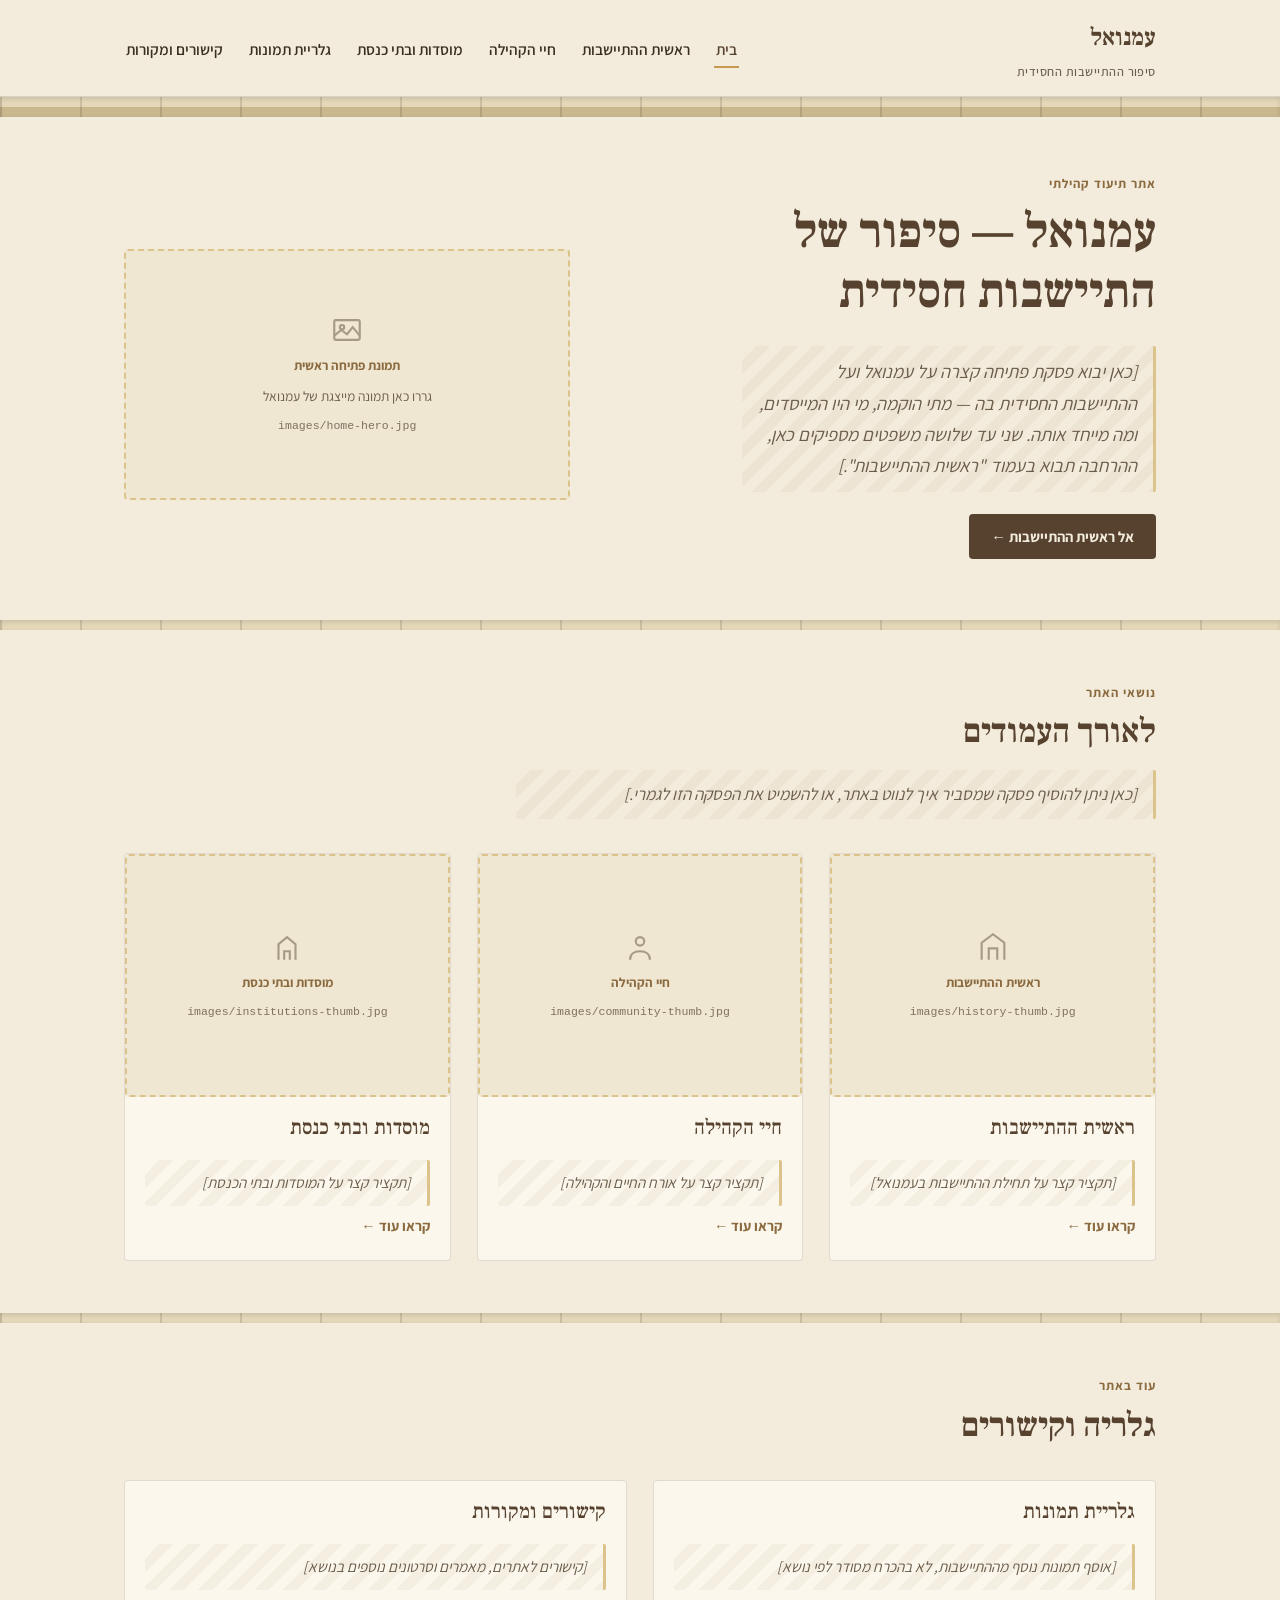
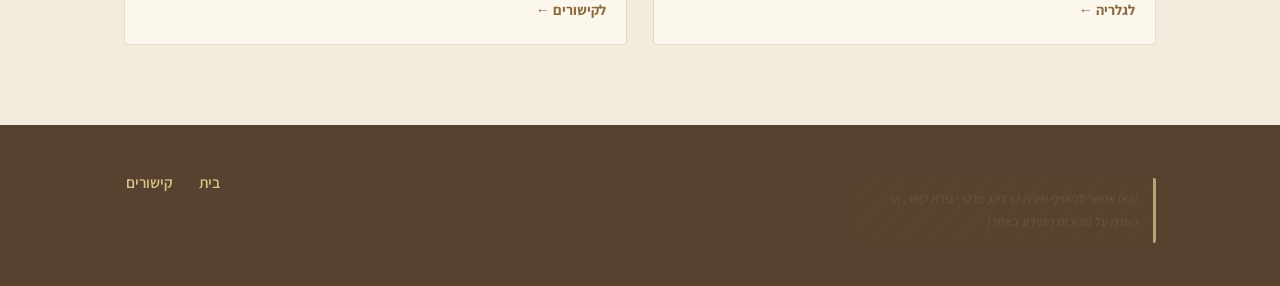
<file: index.html>
<!DOCTYPE html>
<html lang="he" dir="rtl">
<head>
<meta charset="UTF-8">
<meta name="viewport" content="width=device-width, initial-scale=1.0">
<title>עמנואל | סיפור של התיישבות חסידית</title>
<link rel="stylesheet" href="styles.css">
</head>
<body>

<header class="site-header">
  <div class="nav-row">
    <p class="site-title">עמנואל
      <span class="sub">סיפור ההתיישבות החסידית</span>
    </p>
    <nav class="main-nav">
      <a href="index.html" class="active">בית</a>
      <a href="history.html">ראשית ההתיישבות</a>
      <a href="community.html">חיי הקהילה</a>
      <a href="institutions.html">מוסדות ובתי כנסת</a>
      <a href="gallery.html">גלריית תמונות</a>
      <a href="links.html">קישורים ומקורות</a>
    </nav>
  </div>
</header>

<div class="stone-divider"></div>

<section class="hero">
  <div class="container hero-grid">
    <div>
      <span class="eyebrow">אתר תיעוד קהילתי</span>
      <h1>עמנואל — סיפור של התיישבות חסידית</h1>
      <p class="lede text-placeholder">
        [כאן יבוא פסקת פתיחה קצרה על עמנואל ועל ההתיישבות החסידית בה — מתי הוקמה, מי היו המייסדים, ומה מייחד אותה. שני עד שלושה משפטים מספיקים כאן, ההרחבה תבוא בעמוד "ראשית ההתיישבות".]
      </p>
      <p style="margin-top:22px;">
        <a class="btn" href="history.html">אל ראשית ההתיישבות ←</a>
      </p>
    </div>
    <div class="img-placeholder wide">
      <svg viewBox="0 0 24 24" fill="none" stroke="currentColor" stroke-width="1.5"><rect x="3" y="5" width="18" height="14" rx="1"/><circle cx="8.5" cy="10" r="1.5"/><path d="M3 16l5-4 4 3 4-5 5 6"/></svg>
      <span class="ph-label">תמונת פתיחה ראשית</span>
      <span>גררו כאן תמונה מייצגת של עמנואל</span>
      <span class="ph-file">images/home-hero.jpg</span>
    </div>
  </div>
</section>

<div class="stone-divider thin"></div>

<section class="section">
  <div class="container">
    <div class="section-head">
      <span class="eyebrow">נושאי האתר</span>
      <h2>לאורך העמודים</h2>
      <p class="text-placeholder">
        [כאן ניתן להוסיף פסקה שמסביר איך לנווט באתר, או להשמיט את הפסקה הזו לגמרי.]
      </p>
    </div>

    <div class="card-grid">

      <div class="card">
        <div class="img-placeholder">
          <svg viewBox="0 0 24 24" fill="none" stroke="currentColor" stroke-width="1.5"><path d="M4 21V9l8-6 8 6v12"/><path d="M9 21v-8h6v8"/></svg>
          <span class="ph-label">ראשית ההתיישבות</span>
          <span class="ph-file">images/history-thumb.jpg</span>
        </div>
        <div class="card-body">
          <h3>ראשית ההתיישבות</h3>
          <p class="text-placeholder">[תקציר קצר על תחילת ההתיישבות בעמנואל]</p>
          <a class="card-link" href="history.html">קראו עוד ←</a>
        </div>
      </div>

      <div class="card">
        <div class="img-placeholder">
          <svg viewBox="0 0 24 24" fill="none" stroke="currentColor" stroke-width="1.5"><circle cx="12" cy="8" r="3"/><path d="M5 21c0-4 3-6 7-6s7 2 7 6"/></svg>
          <span class="ph-label">חיי הקהילה</span>
          <span class="ph-file">images/community-thumb.jpg</span>
        </div>
        <div class="card-body">
          <h3>חיי הקהילה</h3>
          <p class="text-placeholder">[תקציר קצר על אורח החיים והקהילה]</p>
          <a class="card-link" href="community.html">קראו עוד ←</a>
        </div>
      </div>

      <div class="card">
        <div class="img-placeholder">
          <svg viewBox="0 0 24 24" fill="none" stroke="currentColor" stroke-width="1.5"><path d="M6 21V10l6-5 6 5v11"/><path d="M10 21v-6h4v6"/></svg>
          <span class="ph-label">מוסדות ובתי כנסת</span>
          <span class="ph-file">images/institutions-thumb.jpg</span>
        </div>
        <div class="card-body">
          <h3>מוסדות ובתי כנסת</h3>
          <p class="text-placeholder">[תקציר קצר על המוסדות ובתי הכנסת]</p>
          <a class="card-link" href="institutions.html">קראו עוד ←</a>
        </div>
      </div>

    </div>
  </div>
</section>

<div class="stone-divider thin"></div>

<section class="section" style="padding-bottom:60px;">
  <div class="container">
    <div class="section-head">
      <span class="eyebrow">עוד באתר</span>
      <h2>גלריה וקישורים</h2>
    </div>
    <div class="card-grid" style="grid-template-columns: repeat(2,1fr);">
      <div class="card">
        <div class="card-body">
          <h3>גלריית תמונות</h3>
          <p class="text-placeholder">[אוסף תמונות נוסף מההתיישבות, לא בהכרח מסודר לפי נושא]</p>
          <a class="card-link" href="gallery.html">לגלריה ←</a>
        </div>
      </div>
      <div class="card">
        <div class="card-body">
          <h3>קישורים ומקורות</h3>
          <p class="text-placeholder">[קישורים לאתרים, מאמרים וסרטונים נוספים בנושא]</p>
          <a class="card-link" href="links.html">לקישורים ←</a>
        </div>
      </div>
    </div>
  </div>
</section>

<footer class="site-footer">
  <div class="container">
    <p class="foot-note text-placeholder" style="border-color:var(--gold-soft);">
      [כאן אפשר להוסיף שורת קרדיט, פרטי יצירת קשר, או הערה על מקורות המידע באתר]
    </p>
    <nav class="main-nav">
      <a href="index.html">בית</a>
      <a href="links.html">קישורים</a>
    </nav>
  </div>
</footer>

</body>
</html>
</file>
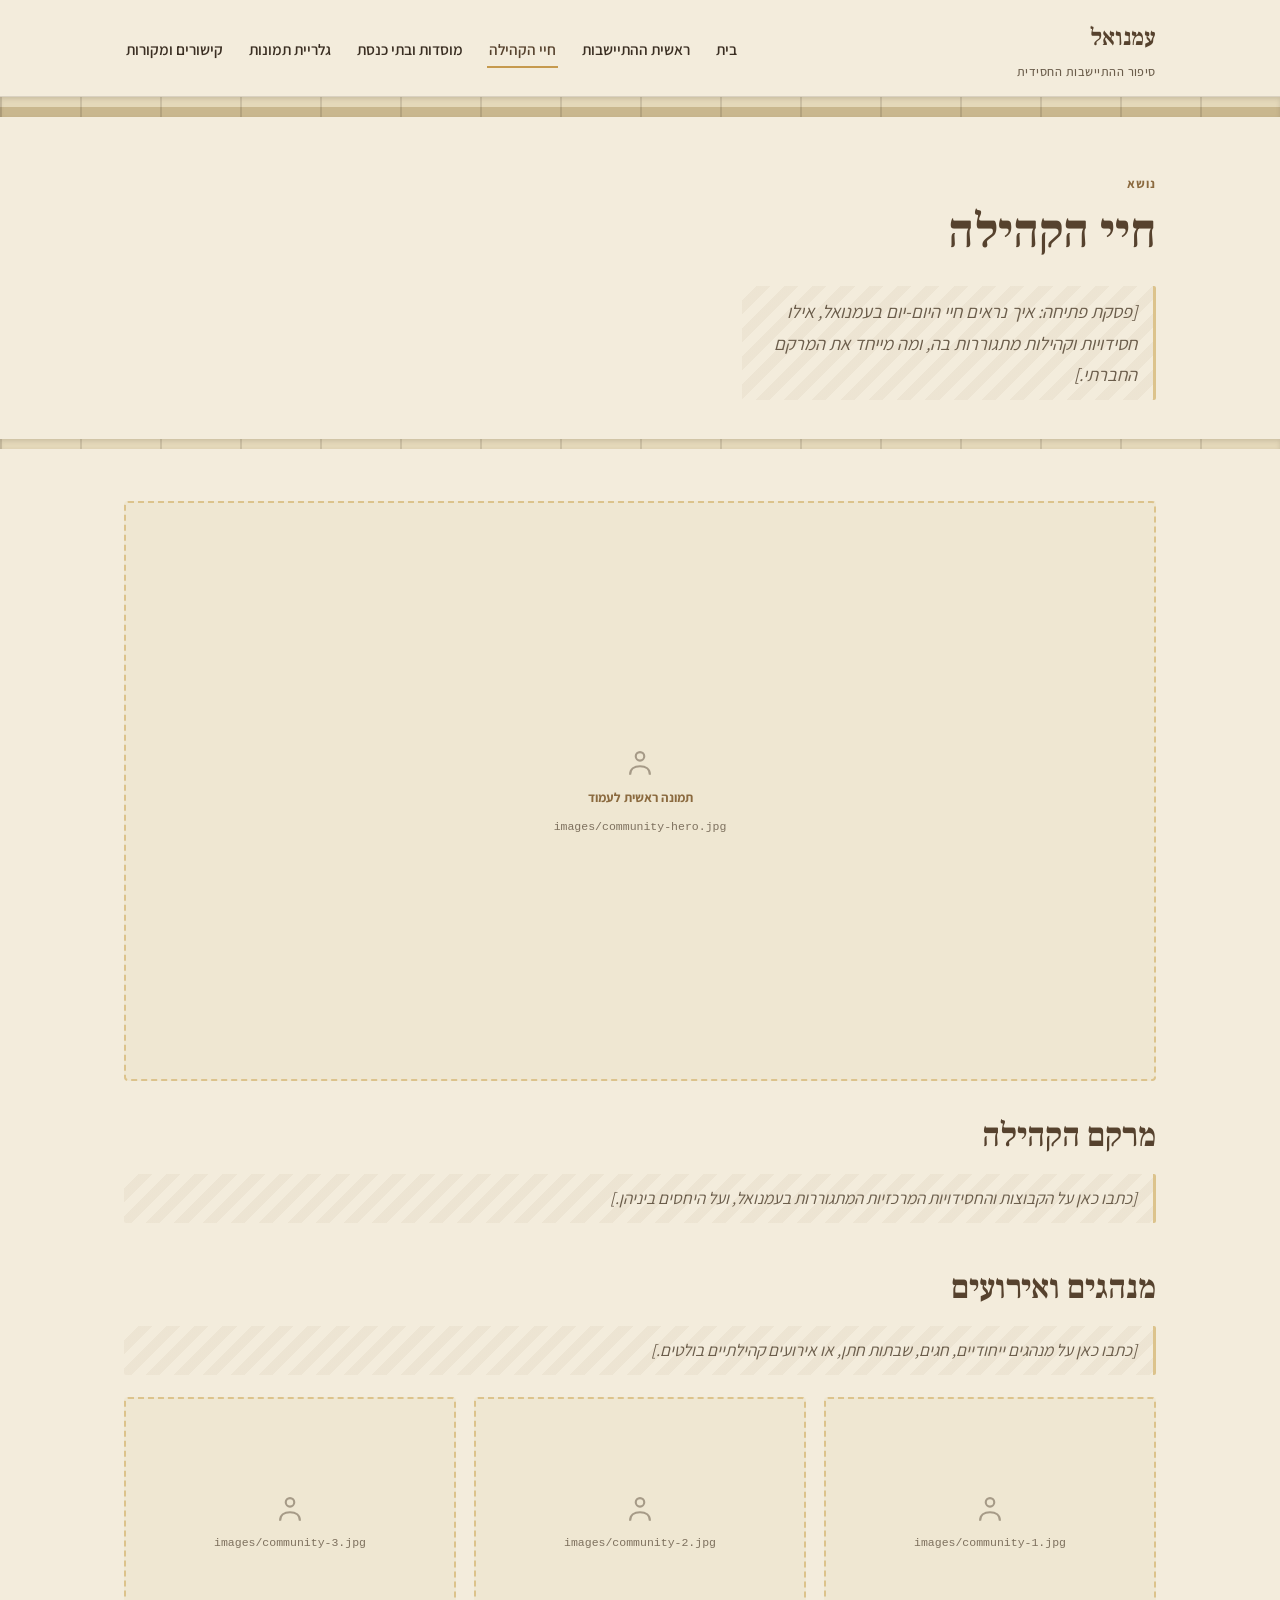
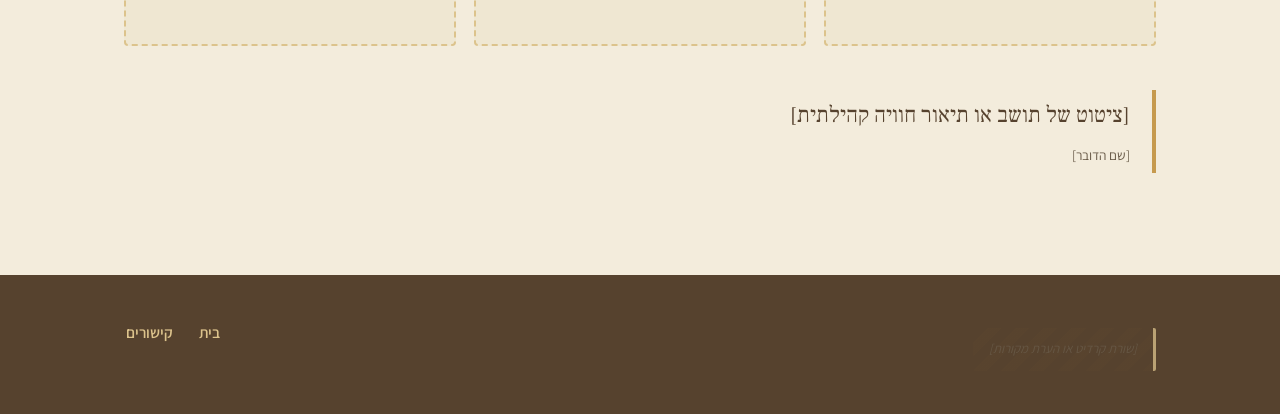
<file: community.html>
<!DOCTYPE html>
<html lang="he" dir="rtl">
<head>
<meta charset="UTF-8">
<meta name="viewport" content="width=device-width, initial-scale=1.0">
<title>חיי הקהילה | עמנואל</title>
<link rel="stylesheet" href="styles.css">
</head>
<body>

<header class="site-header">
  <div class="nav-row">
    <p class="site-title">עמנואל
      <span class="sub">סיפור ההתיישבות החסידית</span>
    </p>
    <nav class="main-nav">
      <a href="index.html">בית</a>
      <a href="history.html">ראשית ההתיישבות</a>
      <a href="community.html" class="active">חיי הקהילה</a>
      <a href="institutions.html">מוסדות ובתי כנסת</a>
      <a href="gallery.html">גלריית תמונות</a>
      <a href="links.html">קישורים ומקורות</a>
    </nav>
  </div>
</header>

<div class="stone-divider"></div>

<section class="hero" style="padding-bottom:20px;">
  <div class="container">
    <span class="eyebrow">נושא</span>
    <h1>חיי הקהילה</h1>
    <p class="lede text-placeholder">
      [פסקת פתיחה: איך נראים חיי היום-יום בעמנואל, אילו חסידויות וקהילות מתגוררות בה, ומה מייחד את המרקם החברתי.]
    </p>
  </div>
</section>

<div class="stone-divider thin"></div>

<section class="section">
  <div class="container">

    <div class="img-placeholder wide" style="margin-bottom:34px;">
      <svg viewBox="0 0 24 24" fill="none" stroke="currentColor" stroke-width="1.5"><circle cx="12" cy="8" r="3"/><path d="M5 21c0-4 3-6 7-6s7 2 7 6"/></svg>
      <span class="ph-label">תמונה ראשית לעמוד</span>
      <span class="ph-file">images/community-hero.jpg</span>
    </div>

    <h2>מרקם הקהילה</h2>
    <p class="text-placeholder">
      [כתבו כאן על הקבוצות והחסידויות המרכזיות המתגוררות בעמנואל, ועל היחסים ביניהן.]
    </p>

    <h2 style="margin-top:44px;">מנהגים ואירועים</h2>
    <p class="text-placeholder">
      [כתבו כאן על מנהגים ייחודיים, חגים, שבתות חתן, או אירועים קהילתיים בולטים.]
    </p>

    <div class="gallery-grid" style="margin-top:22px;">
      <div class="img-placeholder">
        <svg viewBox="0 0 24 24" fill="none" stroke="currentColor" stroke-width="1.5"><circle cx="12" cy="8" r="3"/><path d="M5 21c0-4 3-6 7-6s7 2 7 6"/></svg>
        <span class="ph-file">images/community-1.jpg</span>
      </div>
      <div class="img-placeholder">
        <svg viewBox="0 0 24 24" fill="none" stroke="currentColor" stroke-width="1.5"><circle cx="12" cy="8" r="3"/><path d="M5 21c0-4 3-6 7-6s7 2 7 6"/></svg>
        <span class="ph-file">images/community-2.jpg</span>
      </div>
      <div class="img-placeholder">
        <svg viewBox="0 0 24 24" fill="none" stroke="currentColor" stroke-width="1.5"><circle cx="12" cy="8" r="3"/><path d="M5 21c0-4 3-6 7-6s7 2 7 6"/></svg>
        <span class="ph-file">images/community-3.jpg</span>
      </div>
    </div>

    <blockquote class="pull" style="margin-top:44px;">
      [ציטוט של תושב או תיאור חוויה קהילתית]
      <cite>[שם הדובר]</cite>
    </blockquote>

  </div>
</section>

<footer class="site-footer">
  <div class="container">
    <p class="foot-note text-placeholder" style="border-color:var(--gold-soft);">
      [שורת קרדיט או הערת מקורות]
    </p>
    <nav class="main-nav">
      <a href="index.html">בית</a>
      <a href="links.html">קישורים</a>
    </nav>
  </div>
</footer>

</body>
</html>
</file>
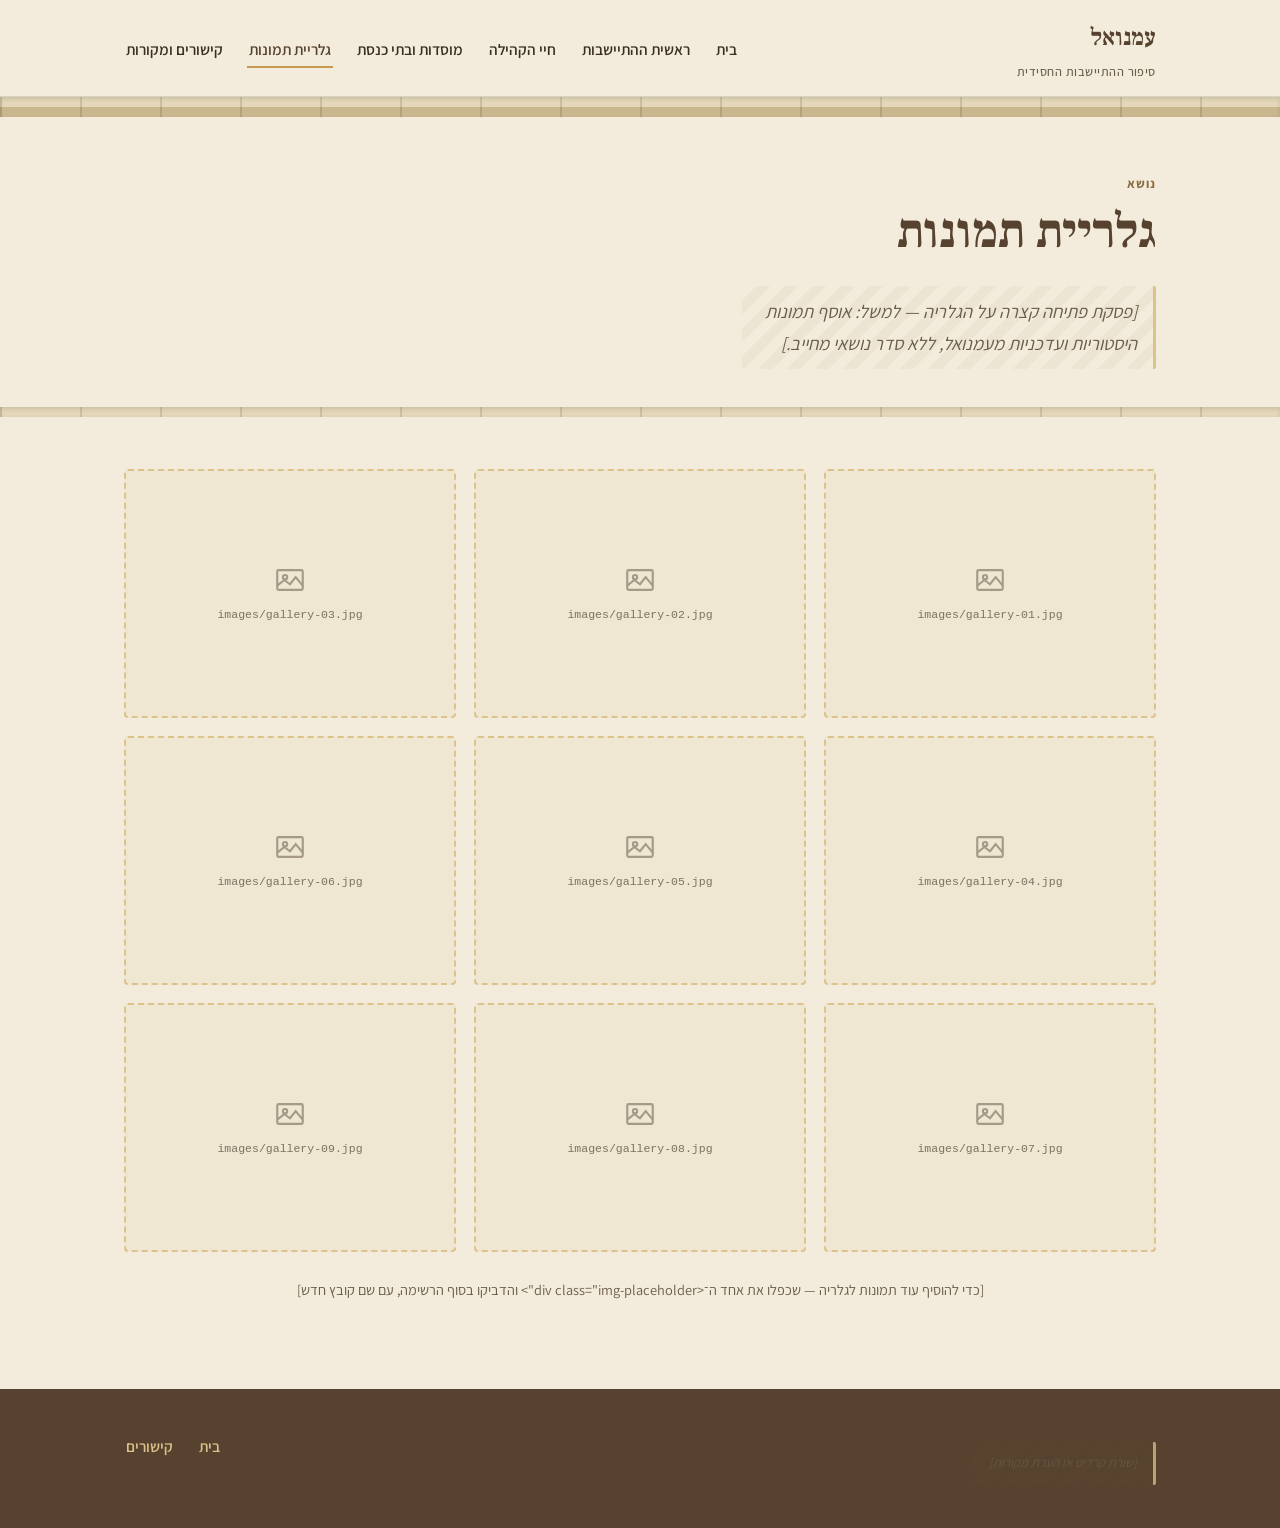
<file: gallery.html>
<!DOCTYPE html>
<html lang="he" dir="rtl">
<head>
<meta charset="UTF-8">
<meta name="viewport" content="width=device-width, initial-scale=1.0">
<title>גלריית תמונות | עמנואל</title>
<link rel="stylesheet" href="styles.css">
</head>
<body>

<header class="site-header">
  <div class="nav-row">
    <p class="site-title">עמנואל
      <span class="sub">סיפור ההתיישבות החסידית</span>
    </p>
    <nav class="main-nav">
      <a href="index.html">בית</a>
      <a href="history.html">ראשית ההתיישבות</a>
      <a href="community.html">חיי הקהילה</a>
      <a href="institutions.html">מוסדות ובתי כנסת</a>
      <a href="gallery.html" class="active">גלריית תמונות</a>
      <a href="links.html">קישורים ומקורות</a>
    </nav>
  </div>
</header>

<div class="stone-divider"></div>

<section class="hero" style="padding-bottom:20px;">
  <div class="container">
    <span class="eyebrow">נושא</span>
    <h1>גלריית תמונות</h1>
    <p class="lede text-placeholder">
      [פסקת פתיחה קצרה על הגלריה — למשל: אוסף תמונות היסטוריות ועדכניות מעמנואל, ללא סדר נושאי מחייב.]
    </p>
  </div>
</section>

<div class="stone-divider thin"></div>

<section class="section">
  <div class="container">

    <div class="gallery-grid">
      <div class="img-placeholder"><svg viewBox="0 0 24 24" fill="none" stroke="currentColor" stroke-width="1.5"><rect x="3" y="5" width="18" height="14" rx="1"/><circle cx="8.5" cy="10" r="1.5"/><path d="M3 16l5-4 4 3 4-5 5 6"/></svg><span class="ph-file">images/gallery-01.jpg</span></div>
      <div class="img-placeholder"><svg viewBox="0 0 24 24" fill="none" stroke="currentColor" stroke-width="1.5"><rect x="3" y="5" width="18" height="14" rx="1"/><circle cx="8.5" cy="10" r="1.5"/><path d="M3 16l5-4 4 3 4-5 5 6"/></svg><span class="ph-file">images/gallery-02.jpg</span></div>
      <div class="img-placeholder"><svg viewBox="0 0 24 24" fill="none" stroke="currentColor" stroke-width="1.5"><rect x="3" y="5" width="18" height="14" rx="1"/><circle cx="8.5" cy="10" r="1.5"/><path d="M3 16l5-4 4 3 4-5 5 6"/></svg><span class="ph-file">images/gallery-03.jpg</span></div>
      <div class="img-placeholder"><svg viewBox="0 0 24 24" fill="none" stroke="currentColor" stroke-width="1.5"><rect x="3" y="5" width="18" height="14" rx="1"/><circle cx="8.5" cy="10" r="1.5"/><path d="M3 16l5-4 4 3 4-5 5 6"/></svg><span class="ph-file">images/gallery-04.jpg</span></div>
      <div class="img-placeholder"><svg viewBox="0 0 24 24" fill="none" stroke="currentColor" stroke-width="1.5"><rect x="3" y="5" width="18" height="14" rx="1"/><circle cx="8.5" cy="10" r="1.5"/><path d="M3 16l5-4 4 3 4-5 5 6"/></svg><span class="ph-file">images/gallery-05.jpg</span></div>
      <div class="img-placeholder"><svg viewBox="0 0 24 24" fill="none" stroke="currentColor" stroke-width="1.5"><rect x="3" y="5" width="18" height="14" rx="1"/><circle cx="8.5" cy="10" r="1.5"/><path d="M3 16l5-4 4 3 4-5 5 6"/></svg><span class="ph-file">images/gallery-06.jpg</span></div>
      <div class="img-placeholder"><svg viewBox="0 0 24 24" fill="none" stroke="currentColor" stroke-width="1.5"><rect x="3" y="5" width="18" height="14" rx="1"/><circle cx="8.5" cy="10" r="1.5"/><path d="M3 16l5-4 4 3 4-5 5 6"/></svg><span class="ph-file">images/gallery-07.jpg</span></div>
      <div class="img-placeholder"><svg viewBox="0 0 24 24" fill="none" stroke="currentColor" stroke-width="1.5"><rect x="3" y="5" width="18" height="14" rx="1"/><circle cx="8.5" cy="10" r="1.5"/><path d="M3 16l5-4 4 3 4-5 5 6"/></svg><span class="ph-file">images/gallery-08.jpg</span></div>
      <div class="img-placeholder"><svg viewBox="0 0 24 24" fill="none" stroke="currentColor" stroke-width="1.5"><rect x="3" y="5" width="18" height="14" rx="1"/><circle cx="8.5" cy="10" r="1.5"/><path d="M3 16l5-4 4 3 4-5 5 6"/></svg><span class="ph-file">images/gallery-09.jpg</span></div>
    </div>

    <p style="text-align:center; margin-top:26px; color:var(--ink-soft); font-size:.9rem;">
      [כדי להוסיף עוד תמונות לגלריה — שכפלו את אחד ה־&lt;div class="img-placeholder"&gt; והדביקו בסוף הרשימה, עם שם קובץ חדש]
    </p>

  </div>
</section>

<footer class="site-footer">
  <div class="container">
    <p class="foot-note text-placeholder" style="border-color:var(--gold-soft);">
      [שורת קרדיט או הערת מקורות]
    </p>
    <nav class="main-nav">
      <a href="index.html">בית</a>
      <a href="links.html">קישורים</a>
    </nav>
  </div>
</footer>

</body>
</html>
</file>
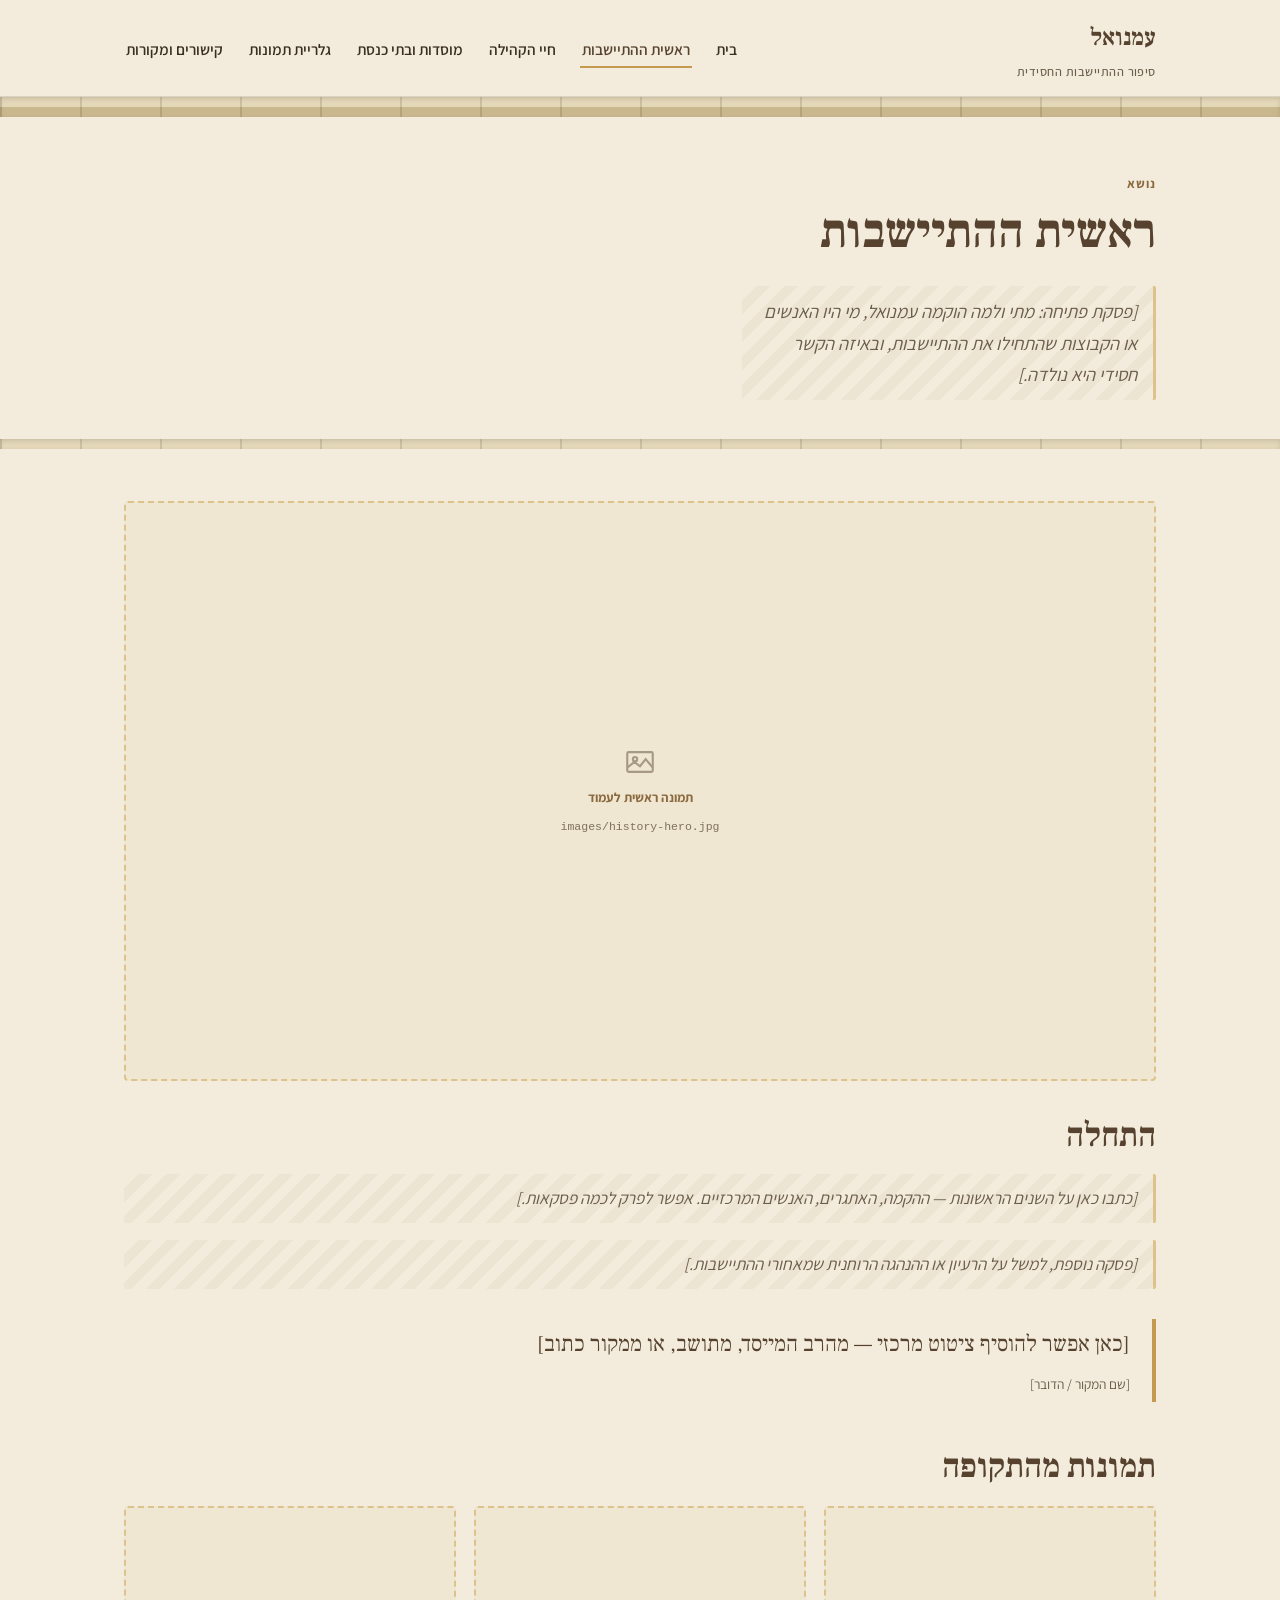
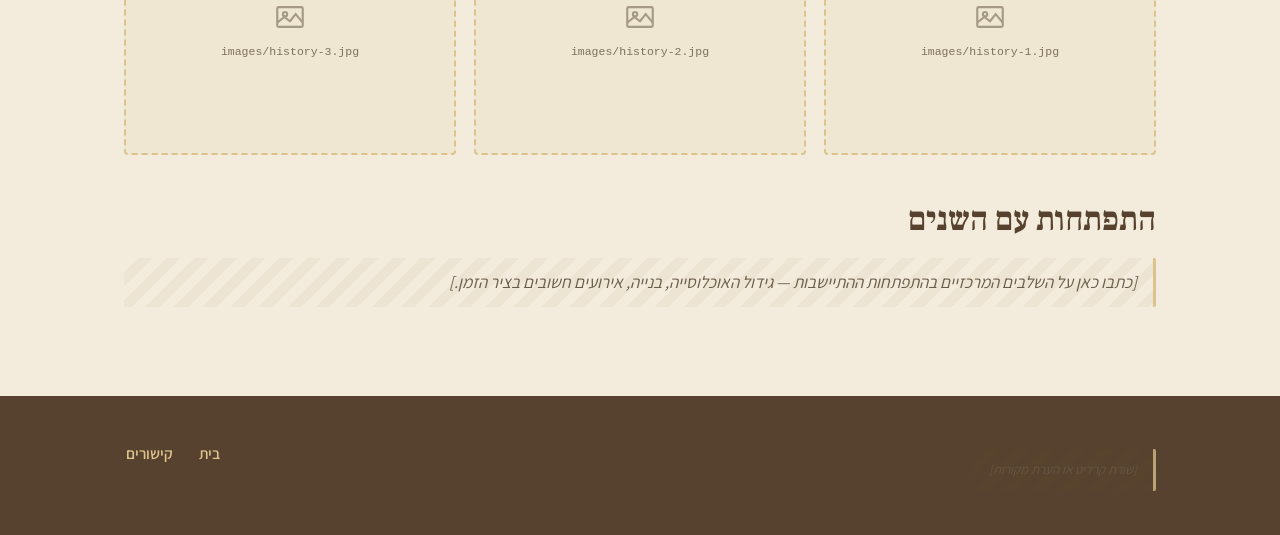
<file: history.html>
<!DOCTYPE html>
<html lang="he" dir="rtl">
<head>
<meta charset="UTF-8">
<meta name="viewport" content="width=device-width, initial-scale=1.0">
<title>ראשית ההתיישבות | עמנואל</title>
<link rel="stylesheet" href="styles.css">
</head>
<body>

<header class="site-header">
  <div class="nav-row">
    <p class="site-title">עמנואל
      <span class="sub">סיפור ההתיישבות החסידית</span>
    </p>
    <nav class="main-nav">
      <a href="index.html">בית</a>
      <a href="history.html" class="active">ראשית ההתיישבות</a>
      <a href="community.html">חיי הקהילה</a>
      <a href="institutions.html">מוסדות ובתי כנסת</a>
      <a href="gallery.html">גלריית תמונות</a>
      <a href="links.html">קישורים ומקורות</a>
    </nav>
  </div>
</header>

<div class="stone-divider"></div>

<section class="hero" style="padding-bottom:20px;">
  <div class="container">
    <span class="eyebrow">נושא</span>
    <h1>ראשית ההתיישבות</h1>
    <p class="lede text-placeholder">
      [פסקת פתיחה: מתי ולמה הוקמה עמנואל, מי היו האנשים או הקבוצות שהתחילו את ההתיישבות, ובאיזה הקשר חסידי היא נולדה.]
    </p>
  </div>
</section>

<div class="stone-divider thin"></div>

<section class="section">
  <div class="container">

    <div class="img-placeholder wide" style="margin-bottom:34px;">
      <svg viewBox="0 0 24 24" fill="none" stroke="currentColor" stroke-width="1.5"><rect x="3" y="5" width="18" height="14" rx="1"/><circle cx="8.5" cy="10" r="1.5"/><path d="M3 16l5-4 4 3 4-5 5 6"/></svg>
      <span class="ph-label">תמונה ראשית לעמוד</span>
      <span class="ph-file">images/history-hero.jpg</span>
    </div>

    <h2>התחלה</h2>
    <p class="text-placeholder">
      [כתבו כאן על השנים הראשונות — ההקמה, האתגרים, האנשים המרכזיים. אפשר לפרק לכמה פסקאות.]
    </p>
    <p class="text-placeholder" style="margin-top:16px;">
      [פסקה נוספת, למשל על הרעיון או ההנהגה הרוחנית שמאחורי ההתיישבות.]
    </p>

    <blockquote class="pull">
      [כאן אפשר להוסיף ציטוט מרכזי — מהרב המייסד, מתושב, או ממקור כתוב]
      <cite>[שם המקור / הדובר]</cite>
    </blockquote>

    <h2 style="margin-top:44px;">תמונות מהתקופה</h2>
    <div class="gallery-grid" style="margin-top:18px;">
      <div class="img-placeholder">
        <svg viewBox="0 0 24 24" fill="none" stroke="currentColor" stroke-width="1.5"><rect x="3" y="5" width="18" height="14" rx="1"/><circle cx="8.5" cy="10" r="1.5"/><path d="M3 16l5-4 4 3 4-5 5 6"/></svg>
        <span class="ph-file">images/history-1.jpg</span>
      </div>
      <div class="img-placeholder">
        <svg viewBox="0 0 24 24" fill="none" stroke="currentColor" stroke-width="1.5"><rect x="3" y="5" width="18" height="14" rx="1"/><circle cx="8.5" cy="10" r="1.5"/><path d="M3 16l5-4 4 3 4-5 5 6"/></svg>
        <span class="ph-file">images/history-2.jpg</span>
      </div>
      <div class="img-placeholder">
        <svg viewBox="0 0 24 24" fill="none" stroke="currentColor" stroke-width="1.5"><rect x="3" y="5" width="18" height="14" rx="1"/><circle cx="8.5" cy="10" r="1.5"/><path d="M3 16l5-4 4 3 4-5 5 6"/></svg>
        <span class="ph-file">images/history-3.jpg</span>
      </div>
    </div>

    <h2 style="margin-top:44px;">התפתחות עם השנים</h2>
    <p class="text-placeholder">
      [כתבו כאן על השלבים המרכזיים בהתפתחות ההתיישבות — גידול האוכלוסייה, בנייה, אירועים חשובים בציר הזמן.]
    </p>

  </div>
</section>

<footer class="site-footer">
  <div class="container">
    <p class="foot-note text-placeholder" style="border-color:var(--gold-soft);">
      [שורת קרדיט או הערת מקורות]
    </p>
    <nav class="main-nav">
      <a href="index.html">בית</a>
      <a href="links.html">קישורים</a>
    </nav>
  </div>
</footer>

</body>
</html>
</file>
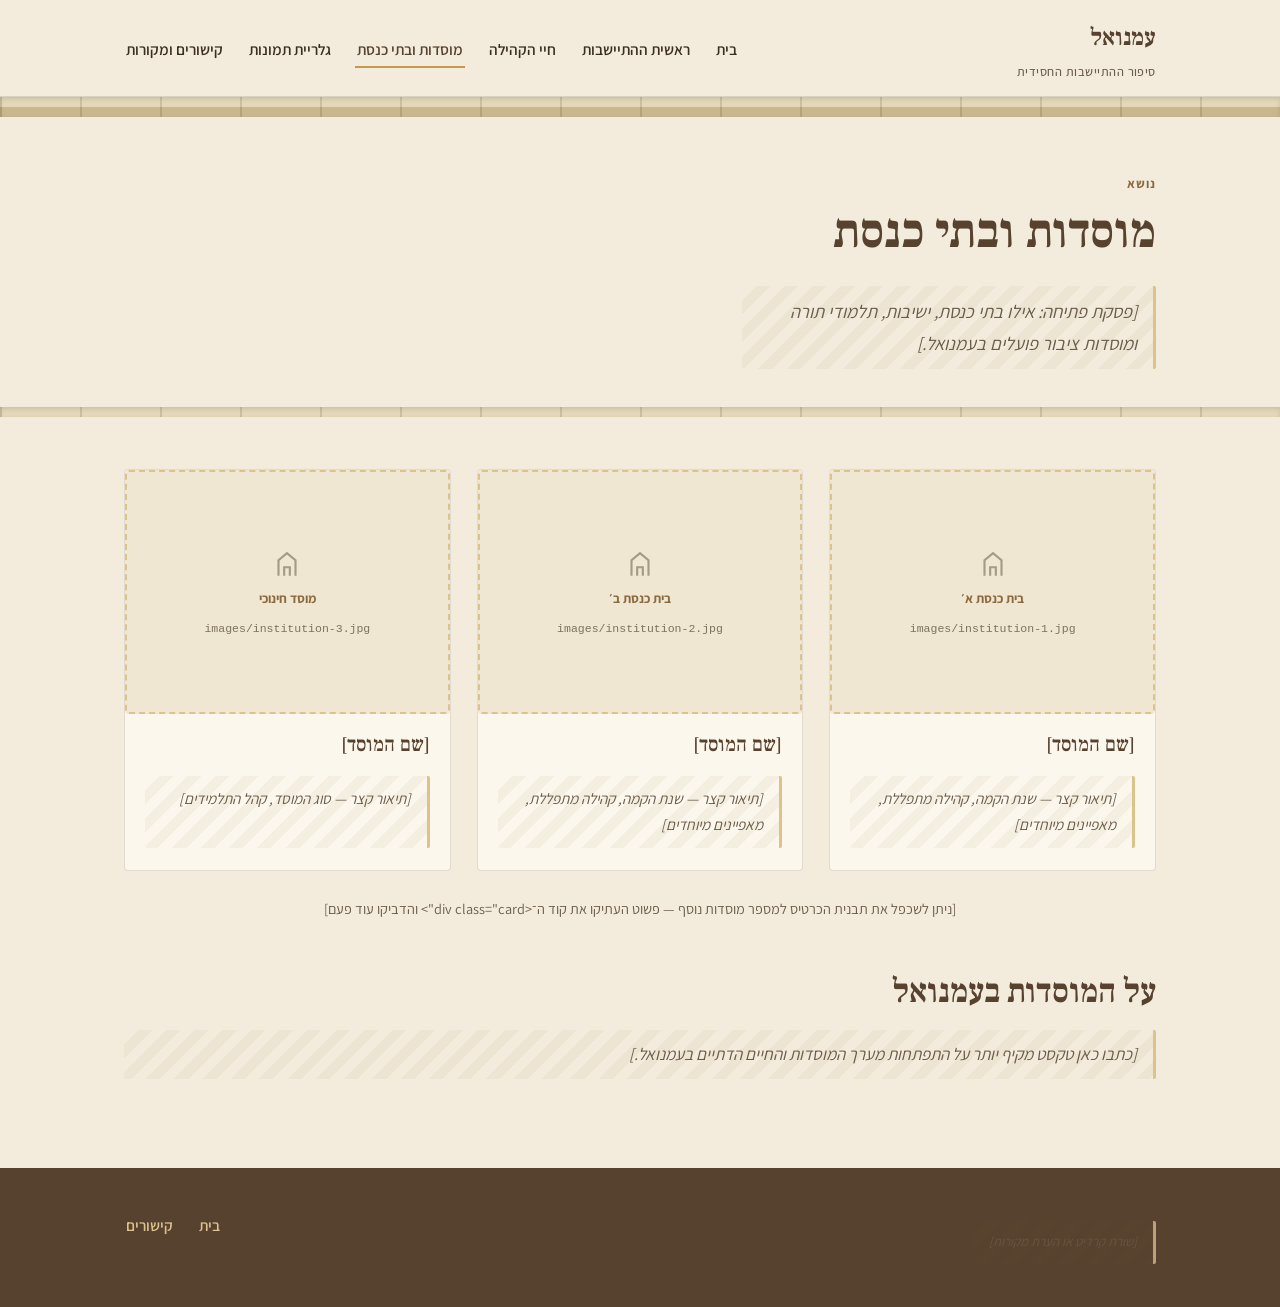
<file: institutions.html>
<!DOCTYPE html>
<html lang="he" dir="rtl">
<head>
<meta charset="UTF-8">
<meta name="viewport" content="width=device-width, initial-scale=1.0">
<title>מוסדות ובתי כנסת | עמנואל</title>
<link rel="stylesheet" href="styles.css">
</head>
<body>

<header class="site-header">
  <div class="nav-row">
    <p class="site-title">עמנואל
      <span class="sub">סיפור ההתיישבות החסידית</span>
    </p>
    <nav class="main-nav">
      <a href="index.html">בית</a>
      <a href="history.html">ראשית ההתיישבות</a>
      <a href="community.html">חיי הקהילה</a>
      <a href="institutions.html" class="active">מוסדות ובתי כנסת</a>
      <a href="gallery.html">גלריית תמונות</a>
      <a href="links.html">קישורים ומקורות</a>
    </nav>
  </div>
</header>

<div class="stone-divider"></div>

<section class="hero" style="padding-bottom:20px;">
  <div class="container">
    <span class="eyebrow">נושא</span>
    <h1>מוסדות ובתי כנסת</h1>
    <p class="lede text-placeholder">
      [פסקת פתיחה: אילו בתי כנסת, ישיבות, תלמודי תורה ומוסדות ציבור פועלים בעמנואל.]
    </p>
  </div>
</section>

<div class="stone-divider thin"></div>

<section class="section">
  <div class="container">

    <div class="card-grid">

      <div class="card">
        <div class="img-placeholder">
          <svg viewBox="0 0 24 24" fill="none" stroke="currentColor" stroke-width="1.5"><path d="M6 21V10l6-5 6 5v11"/><path d="M10 21v-6h4v6"/></svg>
          <span class="ph-label">בית כנסת א׳</span>
          <span class="ph-file">images/institution-1.jpg</span>
        </div>
        <div class="card-body">
          <h3>[שם המוסד]</h3>
          <p class="text-placeholder">[תיאור קצר — שנת הקמה, קהילה מתפללת, מאפיינים מיוחדים]</p>
        </div>
      </div>

      <div class="card">
        <div class="img-placeholder">
          <svg viewBox="0 0 24 24" fill="none" stroke="currentColor" stroke-width="1.5"><path d="M6 21V10l6-5 6 5v11"/><path d="M10 21v-6h4v6"/></svg>
          <span class="ph-label">בית כנסת ב׳</span>
          <span class="ph-file">images/institution-2.jpg</span>
        </div>
        <div class="card-body">
          <h3>[שם המוסד]</h3>
          <p class="text-placeholder">[תיאור קצר — שנת הקמה, קהילה מתפללת, מאפיינים מיוחדים]</p>
        </div>
      </div>

      <div class="card">
        <div class="img-placeholder">
          <svg viewBox="0 0 24 24" fill="none" stroke="currentColor" stroke-width="1.5"><path d="M6 21V10l6-5 6 5v11"/><path d="M10 21v-6h4v6"/></svg>
          <span class="ph-label">מוסד חינוכי</span>
          <span class="ph-file">images/institution-3.jpg</span>
        </div>
        <div class="card-body">
          <h3>[שם המוסד]</h3>
          <p class="text-placeholder">[תיאור קצר — סוג המוסד, קהל התלמידים]</p>
        </div>
      </div>

    </div>

    <p style="text-align:center; margin-top:26px; color:var(--ink-soft); font-size:.9rem;">
      [ניתן לשכפל את תבנית הכרטיס למספר מוסדות נוסף — פשוט העתיקו את קוד ה־&lt;div class="card"&gt; והדביקו עוד פעם]
    </p>

    <h2 style="margin-top:50px;">על המוסדות בעמנואל</h2>
    <p class="text-placeholder">
      [כתבו כאן טקסט מקיף יותר על התפתחות מערך המוסדות והחיים הדתיים בעמנואל.]
    </p>

  </div>
</section>

<footer class="site-footer">
  <div class="container">
    <p class="foot-note text-placeholder" style="border-color:var(--gold-soft);">
      [שורת קרדיט או הערת מקורות]
    </p>
    <nav class="main-nav">
      <a href="index.html">בית</a>
      <a href="links.html">קישורים</a>
    </nav>
  </div>
</footer>

</body>
</html>
</file>
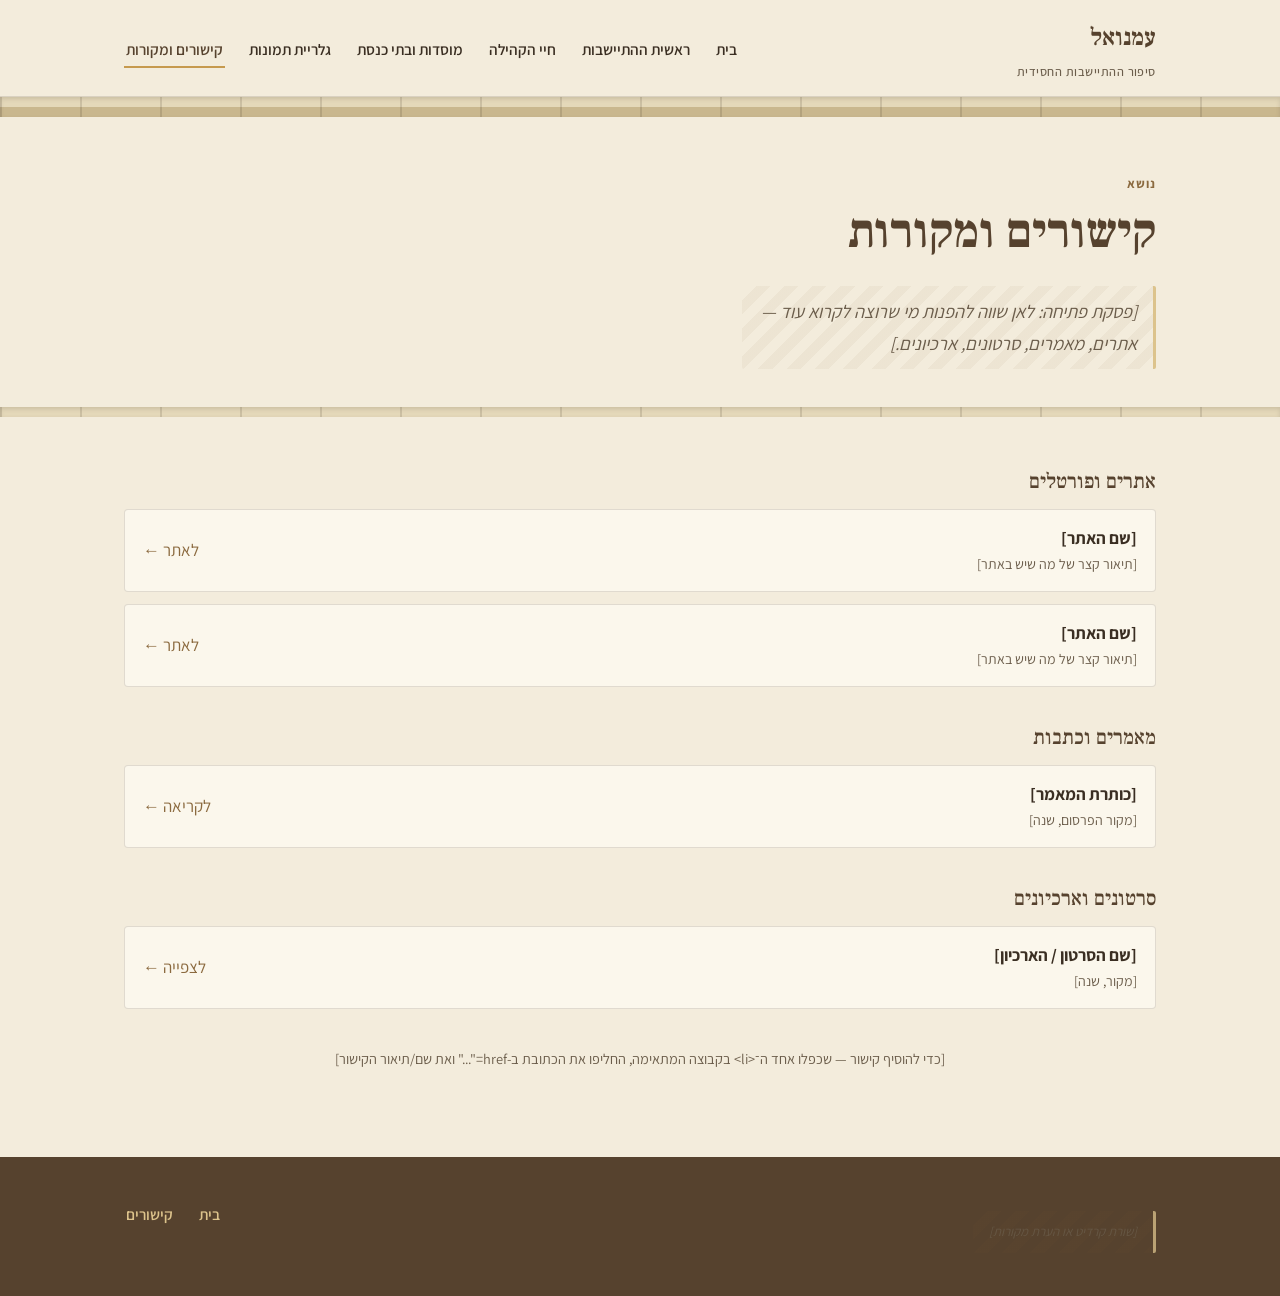
<file: links.html>
<!DOCTYPE html>
<html lang="he" dir="rtl">
<head>
<meta charset="UTF-8">
<meta name="viewport" content="width=device-width, initial-scale=1.0">
<title>קישורים ומקורות | עמנואל</title>
<link rel="stylesheet" href="styles.css">
</head>
<body>

<header class="site-header">
  <div class="nav-row">
    <p class="site-title">עמנואל
      <span class="sub">סיפור ההתיישבות החסידית</span>
    </p>
    <nav class="main-nav">
      <a href="index.html">בית</a>
      <a href="history.html">ראשית ההתיישבות</a>
      <a href="community.html">חיי הקהילה</a>
      <a href="institutions.html">מוסדות ובתי כנסת</a>
      <a href="gallery.html">גלריית תמונות</a>
      <a href="links.html" class="active">קישורים ומקורות</a>
    </nav>
  </div>
</header>

<div class="stone-divider"></div>

<section class="hero" style="padding-bottom:20px;">
  <div class="container">
    <span class="eyebrow">נושא</span>
    <h1>קישורים ומקורות</h1>
    <p class="lede text-placeholder">
      [פסקת פתיחה: לאן שווה להפנות מי שרוצה לקרוא עוד — אתרים, מאמרים, סרטונים, ארכיונים.]
    </p>
  </div>
</section>

<div class="stone-divider thin"></div>

<section class="section">
  <div class="container">

    <div class="links-group">
      <h3>אתרים ופורטלים</h3>
      <ul class="link-list">
        <li>
          <div>
            <div class="link-title">[שם האתר]</div>
            <div class="link-desc">[תיאור קצר של מה שיש באתר]</div>
          </div>
          <a href="#" target="_blank" rel="noopener">לאתר ←</a>
        </li>
        <li>
          <div>
            <div class="link-title">[שם האתר]</div>
            <div class="link-desc">[תיאור קצר של מה שיש באתר]</div>
          </div>
          <a href="#" target="_blank" rel="noopener">לאתר ←</a>
        </li>
      </ul>
    </div>

    <div class="links-group">
      <h3>מאמרים וכתבות</h3>
      <ul class="link-list">
        <li>
          <div>
            <div class="link-title">[כותרת המאמר]</div>
            <div class="link-desc">[מקור הפרסום, שנה]</div>
          </div>
          <a href="#" target="_blank" rel="noopener">לקריאה ←</a>
        </li>
      </ul>
    </div>

    <div class="links-group">
      <h3>סרטונים וארכיונים</h3>
      <ul class="link-list">
        <li>
          <div>
            <div class="link-title">[שם הסרטון / הארכיון]</div>
            <div class="link-desc">[מקור, שנה]</div>
          </div>
          <a href="#" target="_blank" rel="noopener">לצפייה ←</a>
        </li>
      </ul>
    </div>

    <p style="text-align:center; margin-top:10px; color:var(--ink-soft); font-size:.9rem;">
      [כדי להוסיף קישור — שכפלו אחד ה־&lt;li&gt; בקבוצה המתאימה, החליפו את הכתובת ב-href="..." ואת שם/תיאור הקישור]
    </p>

  </div>
</section>

<footer class="site-footer">
  <div class="container">
    <p class="foot-note text-placeholder" style="border-color:var(--gold-soft);">
      [שורת קרדיט או הערת מקורות]
    </p>
    <nav class="main-nav">
      <a href="index.html">בית</a>
      <a href="links.html">קישורים</a>
    </nav>
  </div>
</footer>

</body>
</html>
</file>
<file: styles.css>
/* ===========================================================
   עמנואל — עיצוב האתר
   פלטת צבעים: אבן ירושלמית וגוונים חמים של אדמת השומרון
   =========================================================== */

@import url('https://fonts.googleapis.com/css2?family=Frank+Ruhl+Libre:wght@400;500;700;900&family=Assistant:wght@400;500;600;700&display=swap');

:root{
  --parchment:      #F3ECDC;
  --parchment-deep: #EAE0C8;
  --card:           #FBF7EC;
  --ink:            #3A2E22;
  --ink-soft:       #6B5D4B;
  --wood:           #56422E;
  --brass:          #8B6A3F;
  --gold:           #C69A4E;
  --gold-soft:      #DCC38C;
  --stone-a:        #E4D8B9;
  --stone-b:        #C9B78E;
  --stone-line:     rgba(58,46,34,.14);
  --placeholder-bg: #EFE7D2;

  --font-display: 'Frank Ruhl Libre', serif;
  --font-body: 'Assistant', sans-serif;

  --radius: 4px;
  --max-w: 1080px;
}

*{ box-sizing: border-box; }

html{ scroll-behavior: smooth; }

body{
  margin:0;
  background: var(--parchment);
  color: var(--ink);
  font-family: var(--font-body);
  font-size: 17px;
  line-height: 1.7;
  direction: rtl;
}

img{ max-width:100%; display:block; }

a{ color: var(--brass); text-decoration: none; }
a:hover{ color: var(--wood); text-decoration: underline; }

h1,h2,h3,h4{
  font-family: var(--font-display);
  color: var(--wood);
  margin: 0 0 .5em;
  line-height: 1.25;
}

h1{ font-size: clamp(2rem, 4vw, 3rem); font-weight: 700; }
h2{ font-size: clamp(1.5rem, 3vw, 2.1rem); font-weight: 700; }
h3{ font-size: 1.3rem; font-weight: 500; }

.eyebrow{
  font-family: var(--font-body);
  font-weight: 700;
  letter-spacing: .08em;
  font-size: .8rem;
  color: var(--brass);
  text-transform: uppercase;
  display:block;
  margin-bottom:.6em;
}

.container{
  max-width: var(--max-w);
  margin: 0 auto;
  padding: 0 24px;
}

/* ---------- מפריד "אבן גזית" — האלמנט המזוהה של האתר ---------- */
.stone-divider{
  height: 20px;
  width: 100%;
  background:
    repeating-linear-gradient(to left,
      transparent 0 78px,
      var(--stone-line) 78px 80px
    ),
    repeating-linear-gradient(to bottom,
      var(--stone-a) 0 10px,
      var(--stone-b) 10px 20px
    );
  background-blend-mode: multiply, normal;
  box-shadow: inset 0 2px 4px rgba(58,46,34,.15);
}
.stone-divider.thin{ height: 10px; }

/* ---------- ניווט ---------- */
header.site-header{
  position: sticky;
  top:0;
  z-index: 50;
  background: var(--parchment);
  border-bottom: 1px solid var(--stone-line);
}
.nav-row{
  max-width: var(--max-w);
  margin: 0 auto;
  padding: 18px 24px 14px;
  display:flex;
  align-items:center;
  justify-content: space-between;
  gap: 20px;
  flex-wrap: wrap;
}
.site-title{
  font-family: var(--font-display);
  font-weight: 700;
  font-size: 1.5rem;
  color: var(--wood);
  margin:0;
}
.site-title .sub{
  display:block;
  font-family: var(--font-body);
  font-weight: 500;
  font-size: .78rem;
  color: var(--ink-soft);
  letter-spacing: .04em;
  margin-top: 2px;
}
nav.main-nav{
  display:flex;
  gap: 22px;
  flex-wrap: wrap;
  font-weight: 600;
  font-size: .96rem;
}
nav.main-nav a{
  color: var(--ink);
  padding: 4px 2px;
  border-bottom: 2px solid transparent;
}
nav.main-nav a:hover,
nav.main-nav a.active{
  color: var(--wood);
  border-bottom-color: var(--gold);
  text-decoration:none;
}

/* ---------- הירו ---------- */
.hero{
  padding: 56px 0 44px;
}
.hero-grid{
  display:grid;
  grid-template-columns: 1.1fr .9fr;
  gap: 40px;
  align-items:center;
}
@media (max-width: 780px){
  .hero-grid{ grid-template-columns: 1fr; }
}
.hero p.lede{
  font-size: 1.15rem;
  color: var(--ink-soft);
  max-width: 46ch;
}

/* ---------- כרטיסים ---------- */
.section{ padding: 52px 0; }
.section-head{ max-width: 640px; margin-bottom: 34px; }

.card-grid{
  display:grid;
  grid-template-columns: repeat(3, 1fr);
  gap: 26px;
}
@media (max-width: 900px){ .card-grid{ grid-template-columns: repeat(2,1fr); } }
@media (max-width: 600px){ .card-grid{ grid-template-columns: 1fr; } }

.card{
  background: var(--card);
  border: 1px solid var(--stone-line);
  border-radius: var(--radius);
  overflow:hidden;
  display:flex;
  flex-direction:column;
  transition: transform .18s ease, box-shadow .18s ease;
}
.card:hover{
  transform: translateY(-3px);
  box-shadow: 0 10px 24px rgba(58,46,34,.12);
}
.card .card-body{
  padding: 18px 20px 22px;
  display:flex;
  flex-direction:column;
  gap:8px;
  flex:1;
}
.card .card-body p{
  color: var(--ink-soft);
  font-size: .95rem;
  margin:0;
  flex:1;
}
.card .card-link{
  font-weight:700;
  font-size:.9rem;
}

/* ---------- placeholder תמונה ---------- */
.img-placeholder{
  aspect-ratio: 4/3;
  width:100%;
  border: 2px dashed var(--gold-soft);
  border-radius: var(--radius);
  background: var(--placeholder-bg);
  color: var(--ink-soft);
  display:flex;
  flex-direction:column;
  align-items:center;
  justify-content:center;
  text-align:center;
  gap:8px;
  padding: 14px;
  font-size: .85rem;
}
.img-placeholder.wide{ aspect-ratio: 16/9; }
.img-placeholder svg{ width:34px; height:34px; opacity:.55; }
.img-placeholder .ph-label{
  font-weight:700;
  color: var(--brass);
  font-size:.82rem;
}
.img-placeholder .ph-file{
  font-family: monospace, monospace;
  font-size:.72rem;
  color: var(--ink-soft);
  opacity:.85;
}

/* ---------- טקסט placeholder ---------- */
.text-placeholder{
  color: var(--ink-soft);
  font-style: italic;
  background: repeating-linear-gradient(135deg, transparent 0 10px, rgba(139,106,63,.06) 10px 20px);
  border-right: 3px solid var(--gold-soft);
  padding: 10px 16px;
  border-radius: 2px;
}

/* ---------- גלריה ---------- */
.gallery-grid{
  display:grid;
  grid-template-columns: repeat(3, 1fr);
  gap: 18px;
}
@media (max-width: 780px){ .gallery-grid{ grid-template-columns: repeat(2,1fr); } }
@media (max-width: 480px){ .gallery-grid{ grid-template-columns: 1fr; } }

/* ---------- ציטוט ---------- */
blockquote.pull{
  font-family: var(--font-display);
  font-size: 1.4rem;
  color: var(--wood);
  border-right: 4px solid var(--gold);
  padding: 6px 22px;
  margin: 30px 0;
}
blockquote.pull cite{
  display:block;
  margin-top:10px;
  font-family: var(--font-body);
  font-style:normal;
  font-size:.85rem;
  color: var(--ink-soft);
}

/* ---------- קישורים (עמוד לינקים) ---------- */
.links-group{ margin-bottom: 38px; }
.links-group h3{ margin-bottom: 14px; }
.link-list{
  list-style:none;
  margin:0; padding:0;
  display:flex;
  flex-direction:column;
  gap: 12px;
}
.link-list li{
  background: var(--card);
  border: 1px solid var(--stone-line);
  border-radius: var(--radius);
  padding: 14px 18px;
  display:flex;
  justify-content:space-between;
  align-items:center;
  gap: 14px;
  flex-wrap:wrap;
}
.link-list .link-desc{
  color: var(--ink-soft);
  font-size:.88rem;
}
.link-list .link-title{
  font-weight:700;
  color: var(--ink);
}

/* ---------- פוטר ---------- */
footer.site-footer{
  background: var(--wood);
  color: var(--parchment-deep);
  padding: 40px 0 30px;
  margin-top: 20px;
}
footer.site-footer .container{
  display:flex;
  justify-content:space-between;
  flex-wrap:wrap;
  gap: 20px;
}
footer.site-footer a{ color: var(--gold-soft); }
footer.site-footer .foot-note{
  font-size:.82rem;
  opacity:.75;
  max-width: 50ch;
}

.btn{
  display:inline-block;
  background: var(--wood);
  color: var(--parchment) !important;
  padding: 10px 22px;
  border-radius: var(--radius);
  font-weight:700;
  font-size: .92rem;
  text-decoration:none !important;
}
.btn:hover{ background: var(--brass); }

@media (prefers-reduced-motion: reduce){
  *{ transition:none !important; scroll-behavior:auto !important; }
}
</file>
